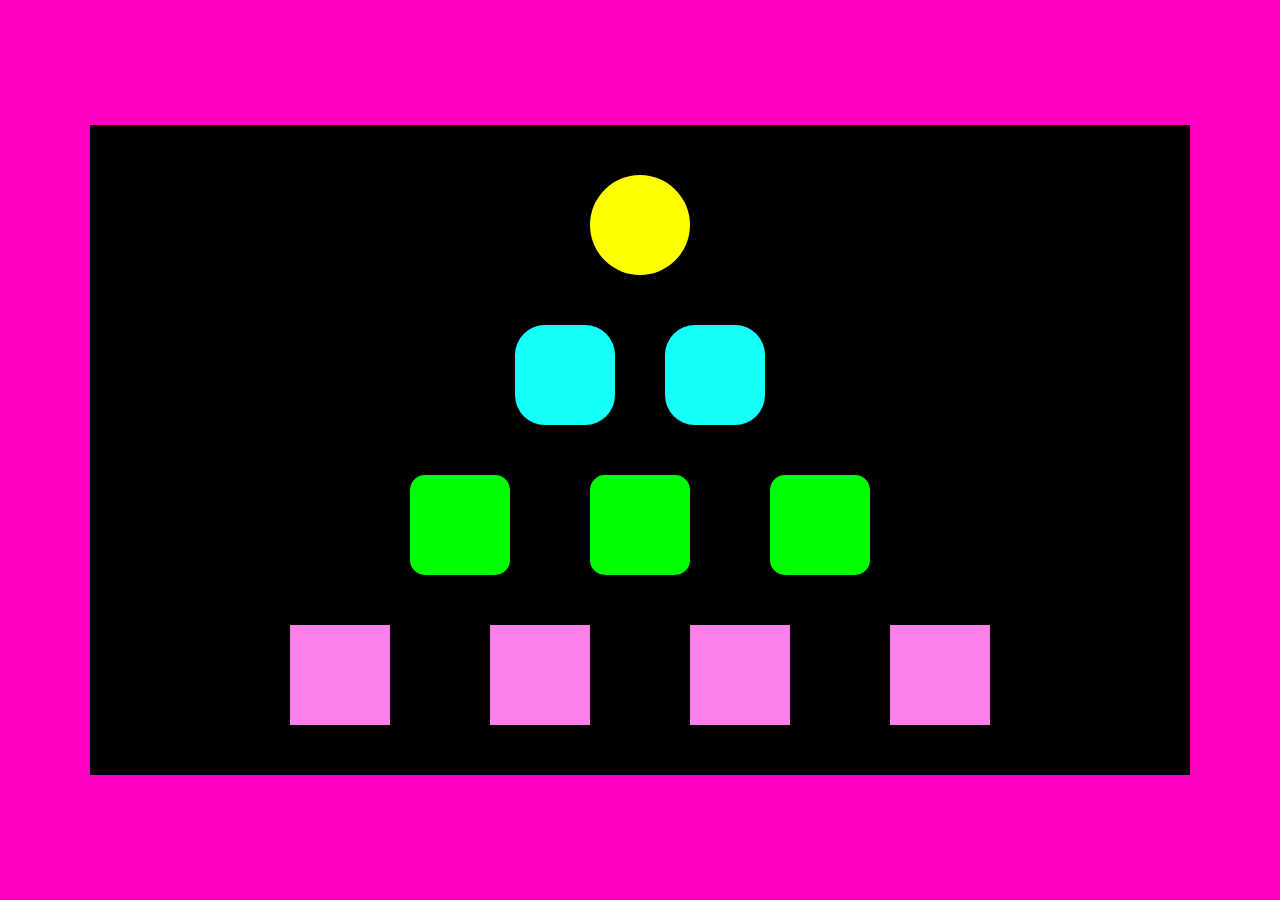
<file: project-3/index.html>
<!DOCTYPE html>
<html lang="en">
<head>
    <meta charset="UTF-8">
    <meta name="viewport" content="width=device-width, initial-scale=1.0">
    <title>Document</title>
    <link rel="stylesheet" href="main.css">
</head>
<body>
    <div class="canvas">

  <div class="row1">
    <div class="circle"></div>
  </div>

  <div class="row2">
    <div class="circle2"></div>
    <div class="circle2"></div>
  </div>

  <div class="row3">
    <div class="circle3"></div>
    <div class="circle3"></div>
    <div class="circle3"></div>
  </div>

  <div class="row4">
    <div class="circle4"></div>
    <div class="circle4"></div>
    <div class="circle4"></div>
    <div class="circle4"></div>
  </div>

</div>
</body>
</html>
</file>
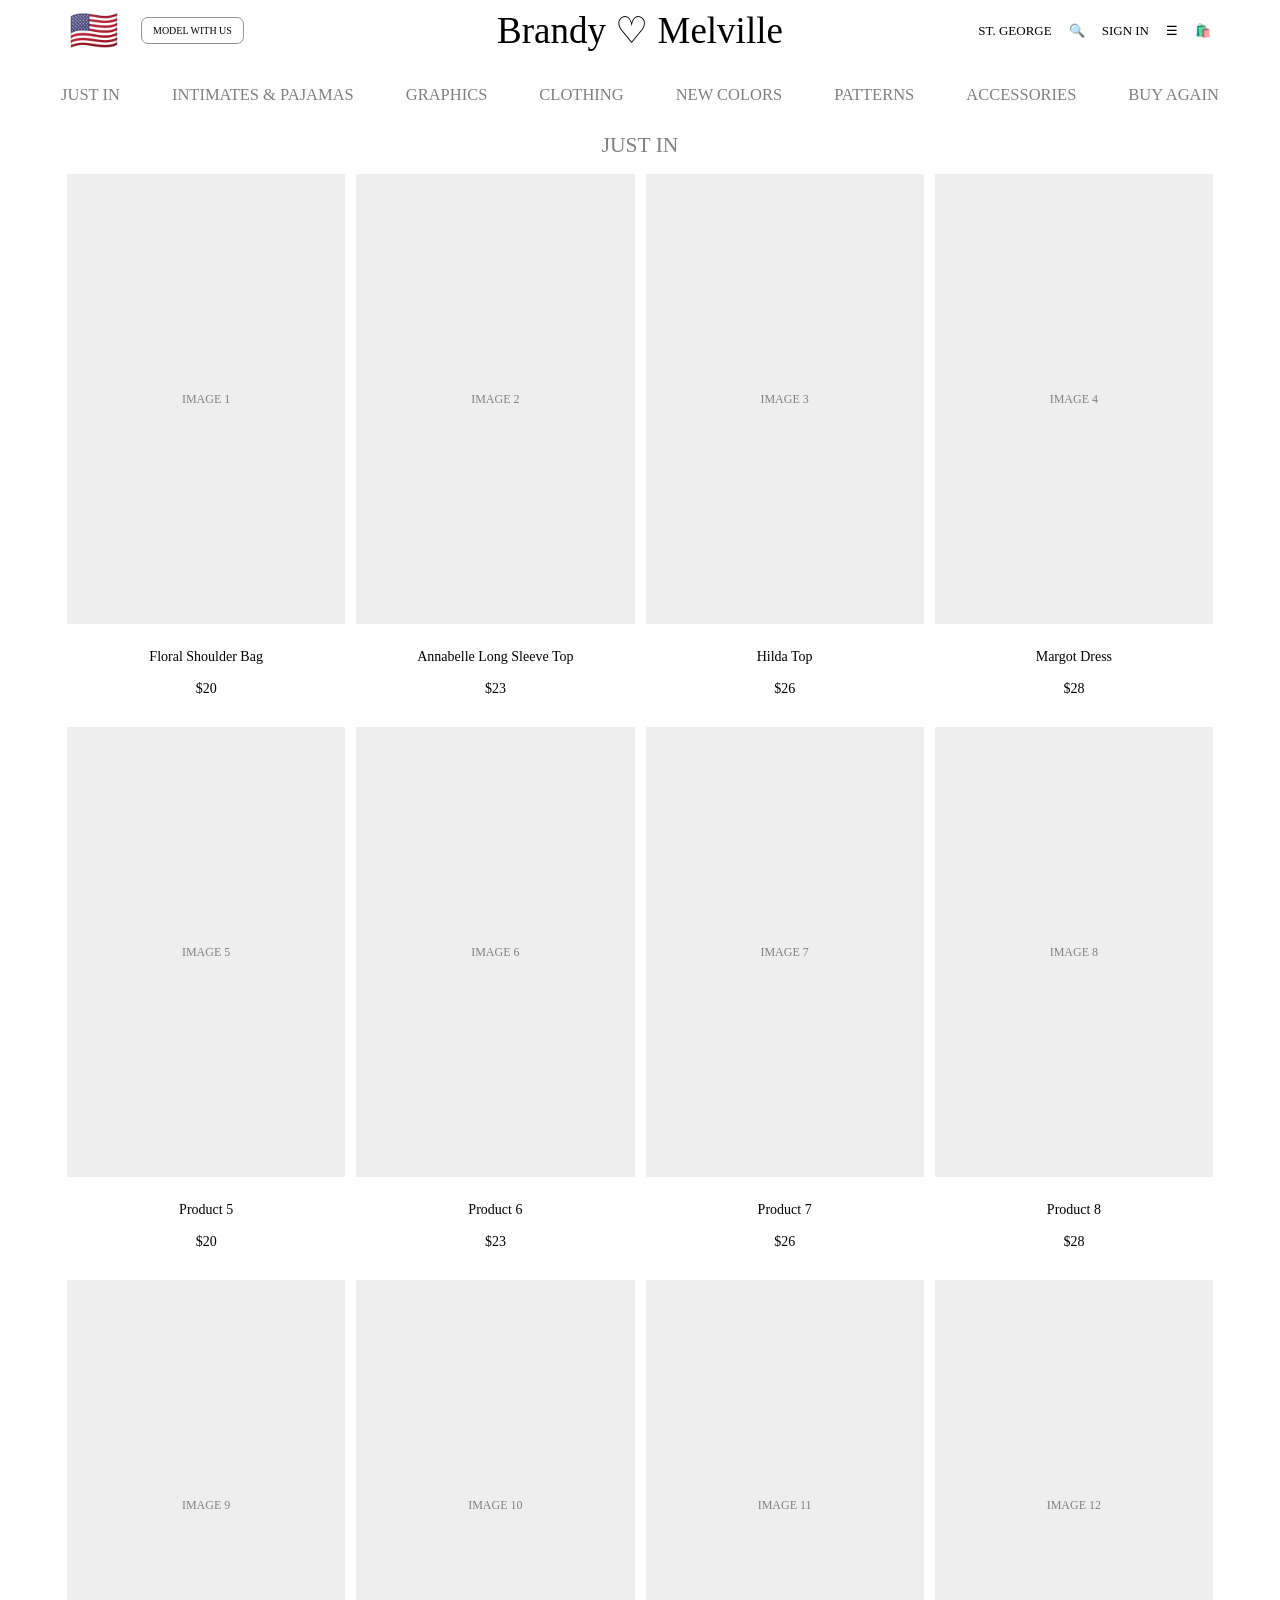
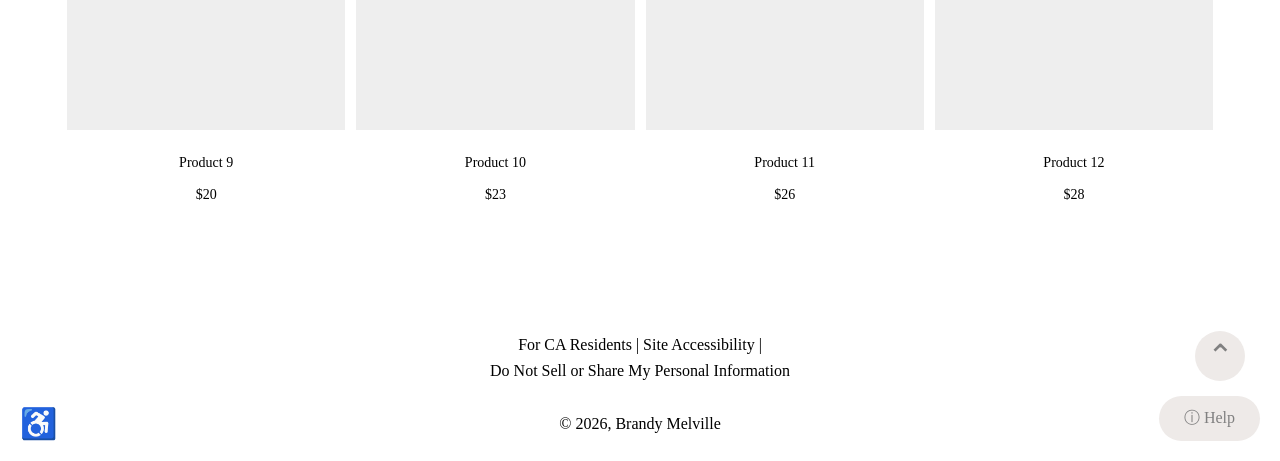
<file: project-4/index.html>
<!DOCTYPE html>
<html lang="en">
<head>
    <meta charset="UTF-8">
    <meta name="viewport" content="width=device-width, initial-scale=1.0">
    <title>Document</title>
    <link rel="stylesheet" href="style.css">
</head>
<body>
  <header>
    <div class="header-left">
      <span>🇺🇸</span>
      <button>MODEL WITH US</button>
    </div>

    <h1>Brandy ♡ Melville</h1>

    <div class="header-right">
      <span>ST. GEORGE</span>
      <span>🔍</span>
      <span>SIGN IN</span>
      <span>☰</span>
      <span>🛍️</span>
    </div>
  </header>

  <nav>
    <ul>
      <li>JUST IN</li>
      <li>INTIMATES & PAJAMAS</li>
      <li>GRAPHICS</li>
      <li>CLOTHING</li>
      <li>NEW COLORS</li>
      <li>PATTERNS</li>
      <li>ACCESSORIES</li>
      <li>BUY AGAIN</li>
    </ul>
  </nav>

  <main>

    <h2>JUST IN</h2>

    <section class="products">

      <article class="product">
        <div class="product-image">IMAGE 1</div>
        <p>Floral Shoulder Bag<br>
            <br>
        $20</p>
      </article>

      <article class="product">
        <div class="product-image">IMAGE 2</div>
        <p>Annabelle Long Sleeve Top<br>
            <br>
        $23</p>
      </article>

      <article class="product">
        <div class="product-image">IMAGE 3</div>
        <p>Hilda Top<br>
            <br>
        $26</p>
      </article>

      <article class="product">
        <div class="product-image">IMAGE 4</div>
        <p>Margot Dress<br>
            <br>
        $28</p>
      </article>

      <article class="product">
        <div class="product-image">IMAGE 5</div>
        <p>Product 5<br>
            <br>
        $20</p>
      </article>

      <article class="product">
        <div class="product-image">IMAGE 6</div>
        <p>Product 6<br>
            <br>
        $23</p>
      </article>

      <article class="product">
        <div class="product-image">IMAGE 7</div>
        <p>Product 7<br>
            <br>
        $26</p>
      </article>

      <article class="product">
        <div class="product-image">IMAGE 8</div>
        <p>Product 8<br>
            <br>
        $28</p>
      </article>

      <article class="product">
        <div class="product-image">IMAGE 9</div>
        <p>Product 9<br>
            <br>
        $20</p>
      </article>

      <article class="product">
        <div class="product-image">IMAGE 10</div>
        <p>Product 10<br>
            <br>
        $23</p>
      </article>

      <article class="product">
        <div class="product-image">IMAGE 11</div>
        <p>Product 11<br>
            <br>
        $26</p>
      </article>

      <article class="product">
        <div class="product-image">IMAGE 12</div>
        <p>Product 12<br>
            <br>
        $28</p>
      </article>

    </section>
  </main>

  
<footer>
  <div class="access">♿️</div>

  <div class="info">
    <p>For CA Residents | Site Accessibility |</p>
    <p>Do Not Sell or Share My Personal Information</p>
    <p class="copy">© 2026, Brandy Melville</p>
  </div>

  <div class="right-buttons">
    <div class="arrow">⌃</div>
    <div class="help">ⓘ Help</div>
  </div>
</footer>

</body>
</html>
</file>
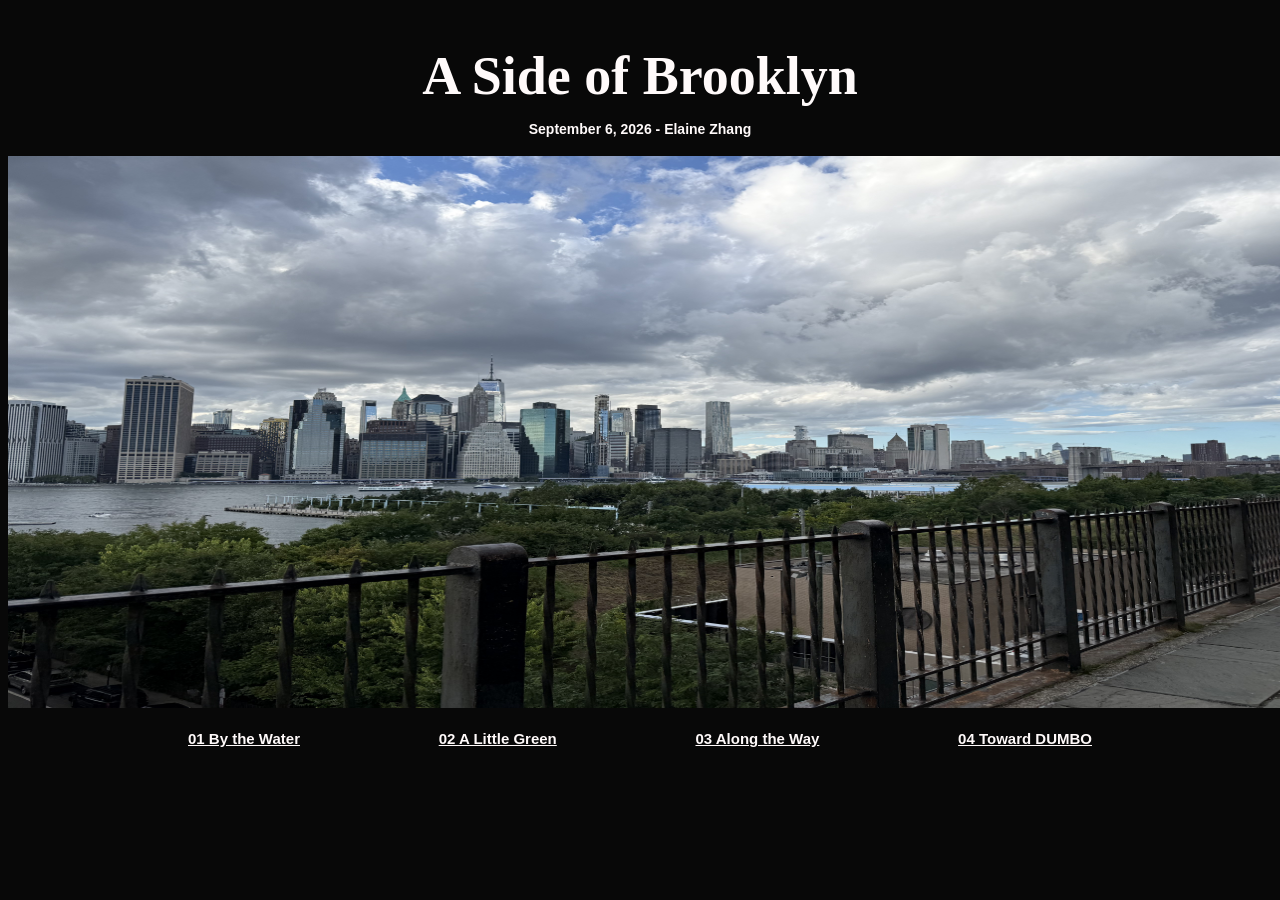
<file: Project 1 Field Trip Webpage/Brooklyn.html>
<!DOCTYPE html>
<html lang="en">
<head>
    <meta charset="UTF-8">
    <meta name="viewport" content="width=device-width, initial-scale=1.0">
    <title>Document</title>
    

    <link rel="stylesheet" href="stylebrooklyn.css">

</head>
<body>
    <div class="title">
   <h1>A Side of Brooklyn</h1>
   </div>

   <h2>September 6, 2026 - Elaine Zhang</h2>

   <img width="1423" height="552" src="brooklyn.jpg">

   <h3>
    <div class="menu">
    <a href="water.html">01 By the Water</a>
    <a href="green.html">02 A Little Green</a>
    <a href="way.html">03 Along the Way</a>
    <a href="dumbo.html">04 Toward DUMBO</a>
    </div>
</h3>
   
<p>
    
</p>

</body>
</html>
</file>
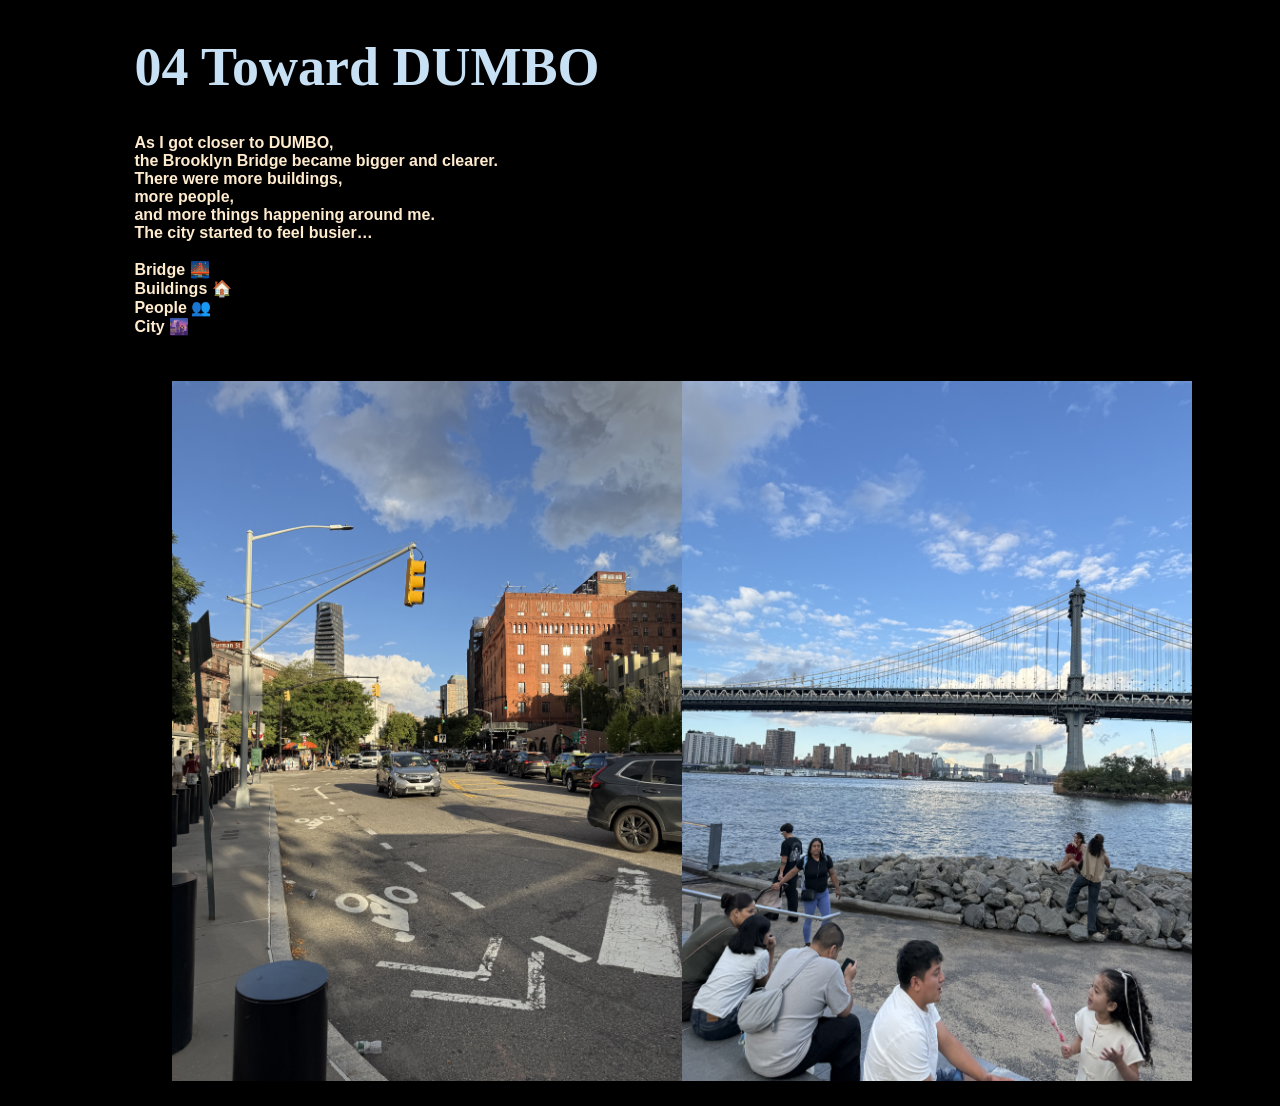
<file: Project 1 Field Trip Webpage/dumbo.html>
<!DOCTYPE html>
<html lang="en">
<head>
    <meta charset="UTF-8">
    <meta name="viewport" content="width=device-width, initial-scale=1.0">
    <title>Document</title>
    <link rel="stylesheet" href="dumbo.css">
</head>
<body>
     <div class="title">
   <h1>04 Toward DUMBO</h1>
   </div>


   <div class="content">
   <h2>
    As I got closer to DUMBO, <br>
    the Brooklyn Bridge became bigger and clearer.<br>
    There were more buildings, <br>
    more people, <br>
    and more things happening around me.<br>
    The city started to feel busier…<br>

    <br>
    Bridge 🌉<br>
    Buildings 🏠<br>
    People 👥<br>
    City 🌆
   </h2>
</div>


   <div class="image">
   <img width=510px height=700px src="dumbo1.jpg">
   <img width=510px height=700px src="dumbo2.jpg">
   </div>
</body>

</html>
</file>
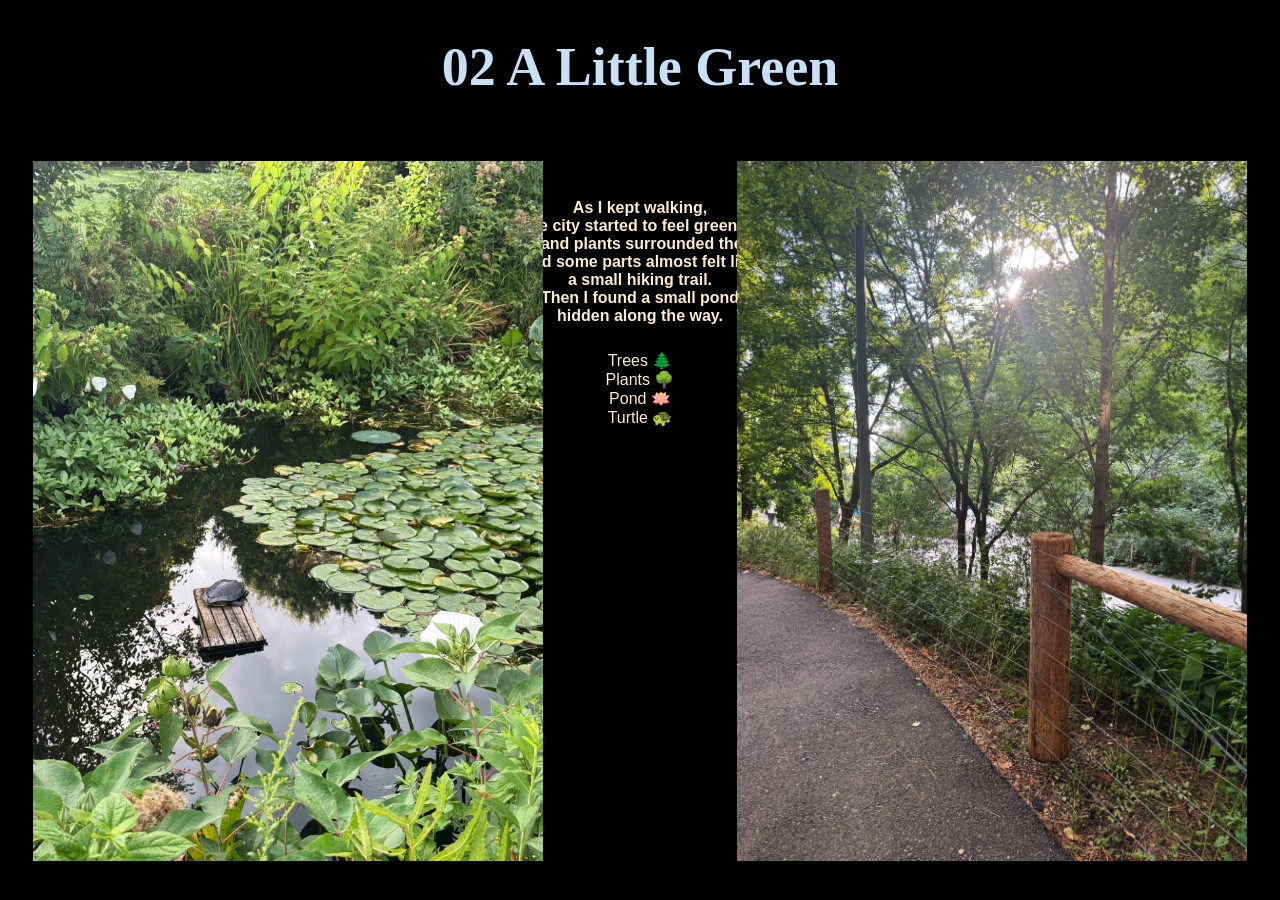
<file: Project 1 Field Trip Webpage/green.html>
<!DOCTYPE html>
<html lang="en">
<head>
    <meta charset="UTF-8">
    <meta name="viewport" content="width=device-width, initial-scale=1.0">
    <title>Document</title>
     <link rel="stylesheet" href="green.css">
</head>
<body>

    <div class="title">
   <h1>02 A Little Green</h1>
   </div>


   <div class="h2">
   <h2>
    As I kept walking, <br>
    the city started to feel greener.<br>
    Trees and plants surrounded the path, <br>
    and some parts almost felt like <br>
    a small hiking trail.<br>
    Then I found a small pond <br>
    hidden along the way.<br>
</div>

<div class="haha">
    Trees 🌲<br>
    Plants 🌳<br>
    Pond 🪷<br>
    Turtle 🐢
   </h2></div>

   <div class="images">
   <img width=510px height=700px src="green1.jpg">
   <img width=510px height=700px src="green2.jpg">
   </div>

</body>
</html>
</file>
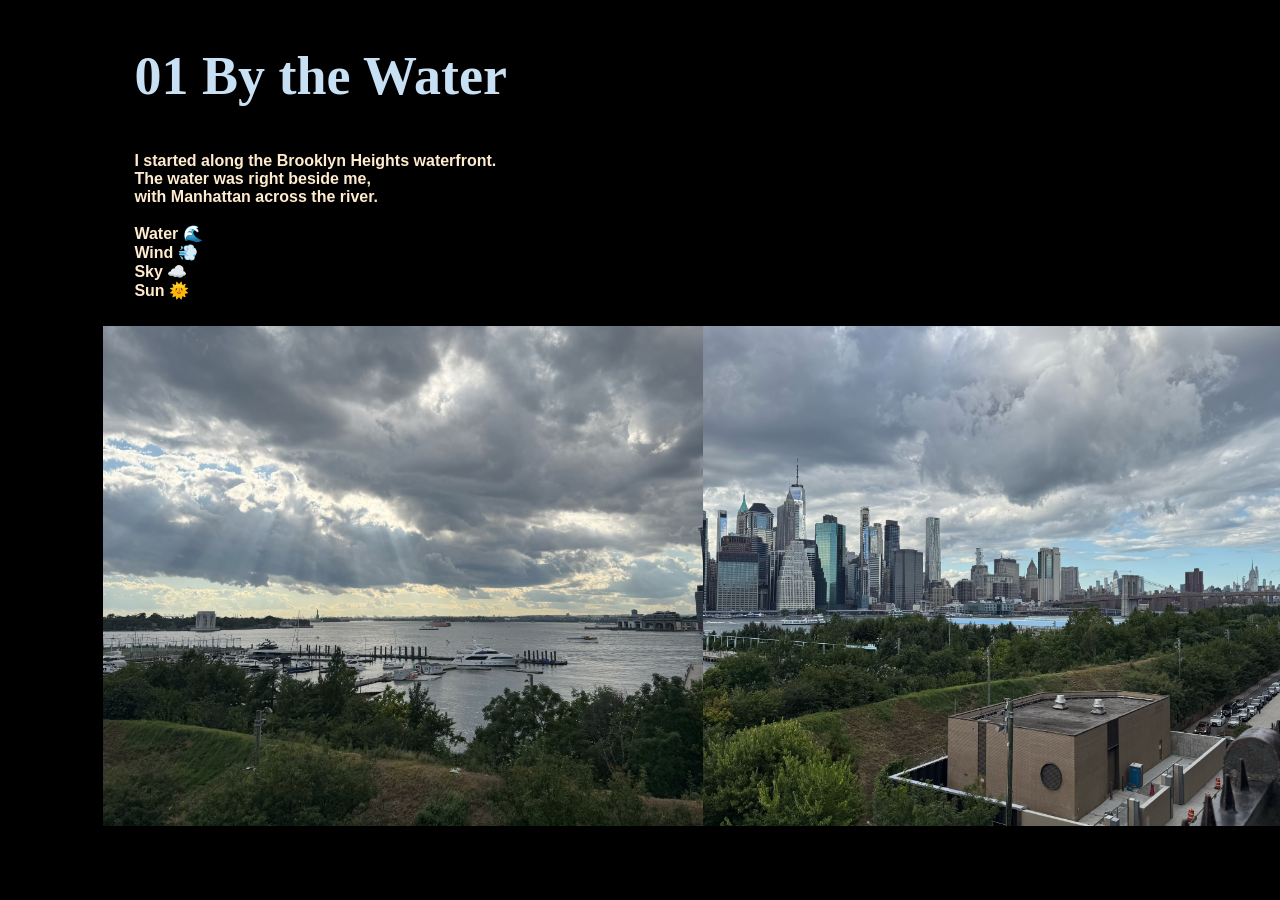
<file: Project 1 Field Trip Webpage/water.html>
<!DOCTYPE html>
<html lang="en">
<head>
    <meta charset="UTF-8">
    <meta name="viewport" content="width=device-width, initial-scale=1.0">
    <title>Document</title>
    <link rel="stylesheet" href="water.css">

</head>
<body>
     <div class="title">
   <h1>01 By the Water</h1>
   </div>

   <h2>
    I started along the Brooklyn Heights waterfront.<br>
    The water was right beside me, <br>
    with Manhattan across the river.<br>
    <br>
    Water 🌊<br>
    Wind 💨<br>
    Sky ☁️<br>
    Sun 🌞
   </h2>

   <div class="images">
   <img width=600px height=500px src="water1.jpg">
   <img width=600px height=500px src="water2.jpg">
   </div>


    
    
</body>
</html>
</file>
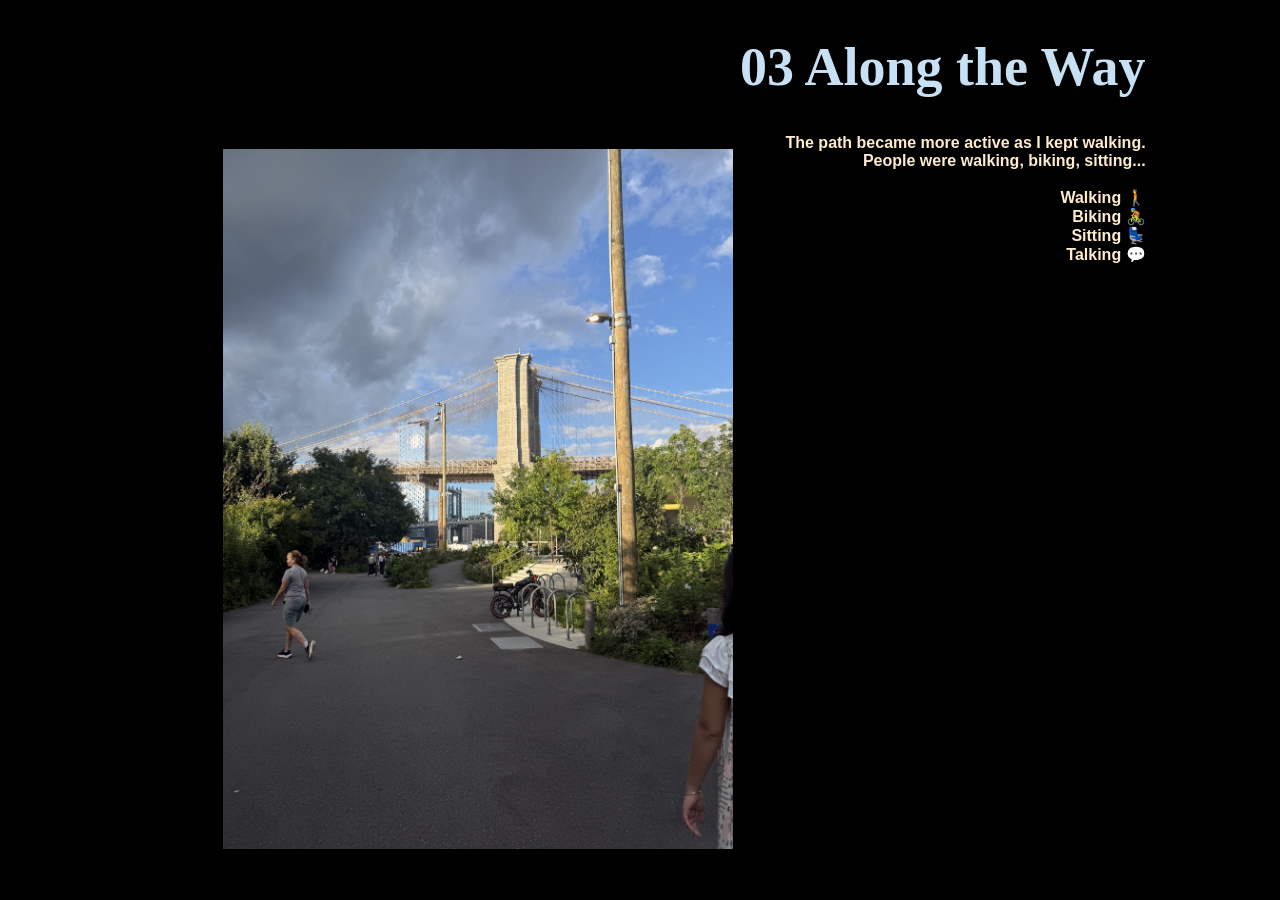
<file: Project 1 Field Trip Webpage/way.html>
<!DOCTYPE html>
<html lang="en">
<head>
    <meta charset="UTF-8">
    <meta name="viewport" content="width=device-width, initial-scale=1.0">
    <title>Document</title>
     <link rel="stylesheet" href="way.css">
</head>
<body>

    <div class="title">
   <h1> 03 Along the Way</h1>
   </div>


   <div class="content">
   <h2>
    The path became more active as I kept walking.<br>
    People were walking, biking, sitting...<br>
    <br>
    Walking 🚶<br>
    Biking 🚴<br>
    Sitting 💺<br>
    Talking 💬
   </h2>
</div>


   <div class="image">
   <img width=510px height=700px src="way1.jpg">
   </div>
</body>
</html>
</file>
<file: project-3/main.css>
body {
  margin: 0;
  background-color: rgb(255, 0, 195);
  display:flex;
  align-items:center;
  justify-content:center;
  height: 100vh;
}

.canvas {
  width: 1100px;
  height: 650px;
  background-color: rgb(0, 0, 0);
}

.row1 {
  display: flex;
  align-items: center;
  justify-content:center;
  margin-top: 50px;
}

.row2 {
  display: flex;
  align-items: center;
  justify-content:center;
  margin-top: 50px;
  gap:50px;
}

.row3 {
  display: flex;
  align-items: center;
  justify-content:center;
  margin-top: 50px;
  gap:80px;
}

.row4{
  display: flex;
  align-items: center;
  justify-content:center;
  margin-top: 50px;
  gap:100px;
}

.circle {
  width: 100px;
  height: 100px;
  background-color: yellow;
  border-radius: 50%;
}

.circle2 {
  width: 100px;
  height: 100px;
  background-color: rgb(22, 255, 251);
  border-radius:30%;
}

.circle3{
  width: 100px;
  height: 100px;
  background-color: rgb(0, 255, 0);
  border-radius: 15%;
}

.circle4{
  width: 100px;
  height: 100px;
  background-color: rgb(255, 127, 234);
  border-radius: 0%;
}
</file>
<file: project-4/style.css>
/* General */
* {
  box-sizing: border-box;
}

body {
  margin: 0;
  font-family: 'Times New Roman', Times, serif;
  color: black;
  background-color: white;
}

/* Header */
header {
  display: grid;
  grid-template-columns: 1fr 2fr 1fr;
  align-items: center;
  padding: 7px 34px;
  margin-left: 35px;
  margin-right: 35px;
}

.header-left {
  display: flex;
  align-items: center;
  gap: 22px;
  font-size: 40px;
}

.header-left button {
  background-color: white;
  border: 1px solid rgb(148, 148, 148);
  padding: 7px 11px;
  font-size: 10px;
  border-radius: 7px;
  font-family: 'Times New Roman', Times, serif;
}

header h1 {
  text-align: center;
  font-size: 37px;
  font-weight: normal;
  margin: 0;
  font-family: 'Times New Roman', Times, serif;
}

.header-right {
  display: flex;
  align-items: center;
  justify-content: flex-end;
  gap: 17px;
  font-size: 13px;
}

/* Navigation */
nav ul {
  display: flex;
  justify-content: center;
  gap: 52px;
  list-style: none;
  padding: 22px;
  margin: 2px 0px;
  font-size: 16.5px;
  color:grey;
}

/* Main */
main {
  padding: 0px 67px;
}

h2 {
  text-align: center;
  font-size: 21.5px;
  font-weight: normal;
  margin: 6px 80px;
  margin-bottom: 16px;
  color:grey;
}

/* Product Grid */
.products {
  display: grid;
  grid-template-columns: repeat(4, 1fr);
  row-gap: 5px;
  column-gap: 11px;
}

.product {
  text-align: center;
}

.product-image {
  display: flex;
  justify-content: center;
  align-items: center;
  background-color: #eeeeee;
  width: 100%;
  height: 450px;
  font-size: 12px;
  color: gray;
}

.product p {
  font-size: 14px;
  margin: 25px 0;
}

/* Footer */
footer {
  display: grid;
  grid-template-columns: 1fr 2fr 1fr;
  align-items: end;
  padding: 100px 20px 20px;
}

.info {
  text-align: center;
  font-size: 16px;
}

.info p {
  margin: 8px 0;
}

.info .copy {
  margin-top: 35px;
}

.access {
  font-size: 30px;
}

.right-buttons {
  display: flex;
  flex-direction: column;
  align-items: flex-end;
  gap: 15px;
}

.arrow {
  display: flex;
  justify-content: center;
  align-items: center;
  width: 50px;
  height: 50px;
  background-color: #eeeae8;
  border-radius: 50%;
  font-size: 32px;
  color: gray;
  margin-right: 15px;
}

.help {
  background-color: #eeeae8;
  color: gray;
  padding: 12px 25px;
  border-radius: 30px;
}
</file>
<file: Project 1 Field Trip Webpage/stylebrooklyn.css>
h1{
    color:snow;
    font-size: 54px;
    font-family: 'Times New Roman', Times, serif
    line-height: 90%;
}

.title{
     text-align: center;
      line-height: 500%;
      margin-bottom: 0%;
}

h3{
    color: snow;
    font-size: 15px;
    text-align: center;
    line-height: 1.5;
    font-family: 'Segoe UI', Tahoma, Geneva, Verdana, sans-serif;
    margin-bottom: 2%;

}

h2{
    color: snow;
    font-size: 14px;
    text-align: center;
    font-family: 'Segoe UI', Tahoma, Geneva, Verdana, sans-serif;
    margin-top: -2.5%;
    margin-bottom: 1.5%;
}

body{
    background-color: rgb(8, 8, 8);
}

.menu{
    display: flex;
    justify-content: space-between;
    padding: 1.5px 180px;
}

.menu a:link,
.menu a:visited{
    color:snow
}


.menu a:hover{
    color:skyblue;
}
</file>
<file: Project 1 Field Trip Webpage/dumbo.css>
h1{
    color:rgb(200, 224, 244);
    font-size: 54px;
    font-family: 'Times New Roman', Times, serif
    line-height: 90%;
}

.title{
     text-align: left;
     margin-left: 10%;
}

body{
    background-color: rgb(0, 0, 0);
}

h2{
    color: blanchedalmond;
    font-size: 16px;
    text-align: left;
    margin-top: 2%;
    margin-left: 10%;
    font-family: 'Segoe UI', Tahoma, Geneva, Verdana, sans-serif;
    font-size: 16px;
}

.content{
    text-align: left;
}

.image{
    display: flex;
    justify-content: space-between;
    margin-left: 13%;
    margin-right: 13%;
    margin-top: 3.5%;
    margin-bottom: 2%;
}
</file>
<file: Project 1 Field Trip Webpage/green.css>
h1{
    color:rgb(200, 224, 244);
    font-size: 54px;
    font-family: 'Times New Roman', Times, serif
    line-height: 90%;
}

.title{
     text-align: center;
}

body{
    background-color: rgb(0, 0, 0);
}

h2{
    color: blanchedalmond;
    font-size: 16px;
    text-align: center;
    margin-top: 8%;
    font-family: 'Segoe UI', Tahoma, Geneva, Verdana, sans-serif;
    font-size: 16px;
}

.h2{
    text-align: center;
}

.haha{
    text-align: center;
    margin-top: 2%;
   color: blanchedalmond;
   font-family: 'Segoe UI', Tahoma, Geneva, Verdana, sans-serif;
   font-size: 16px;
}
.images{
    display: flex;
    justify-content: space-between;
    margin-left: 2%;
    margin-right: 2%;
    margin-top: -21%;
    margin-bottom: 2%;
}
</file>
<file: Project 1 Field Trip Webpage/water.css>
h1{
    color:rgb(200, 224, 244);
    font-size: 54px;
    font-family: 'Times New Roman', Times, serif
    line-height: 90%;
}

.title{
     text-align: left;
     margin-left: 10%;
      line-height: 500%;
      margin-bottom: 0%;
}

body{
    background-color: rgb(0, 0, 0);
}

h2{
    color: blanchedalmond;
    font-size: 16px;
    margin-left: 10%;
    font-family: 'Segoe UI', Tahoma, Geneva, Verdana, sans-serif;
}

.images{
    display: flex;
    justify-content: space-between;
    margin-left: 7.5%;
    margin-right: 7.5%;
    margin-top: 2%;
    margin-bottom: 2%;
}
</file>
<file: Project 1 Field Trip Webpage/way.css>
h1{
    color:rgb(200, 224, 244);
    font-size: 54px;
    font-family: 'Times New Roman', Times, serif
    line-height: 90%;
}

.title{
     text-align: right;
     margin-right: 10%;
}

body{
    background-color: rgb(0, 0, 0);
}

h2{
    color: blanchedalmond;
    font-size: 16px;
    text-align: right;
    margin-top: 2%;
    margin-right: 10%;
    font-family: 'Segoe UI', Tahoma, Geneva, Verdana, sans-serif;
    font-size: 16px;
}

.content{
    text-align: right;
}

.image{
    display: flex;
    margin-top: -10.2%;
    margin-left: 17%;
    margin-bottom: 2%;
}
</file>
